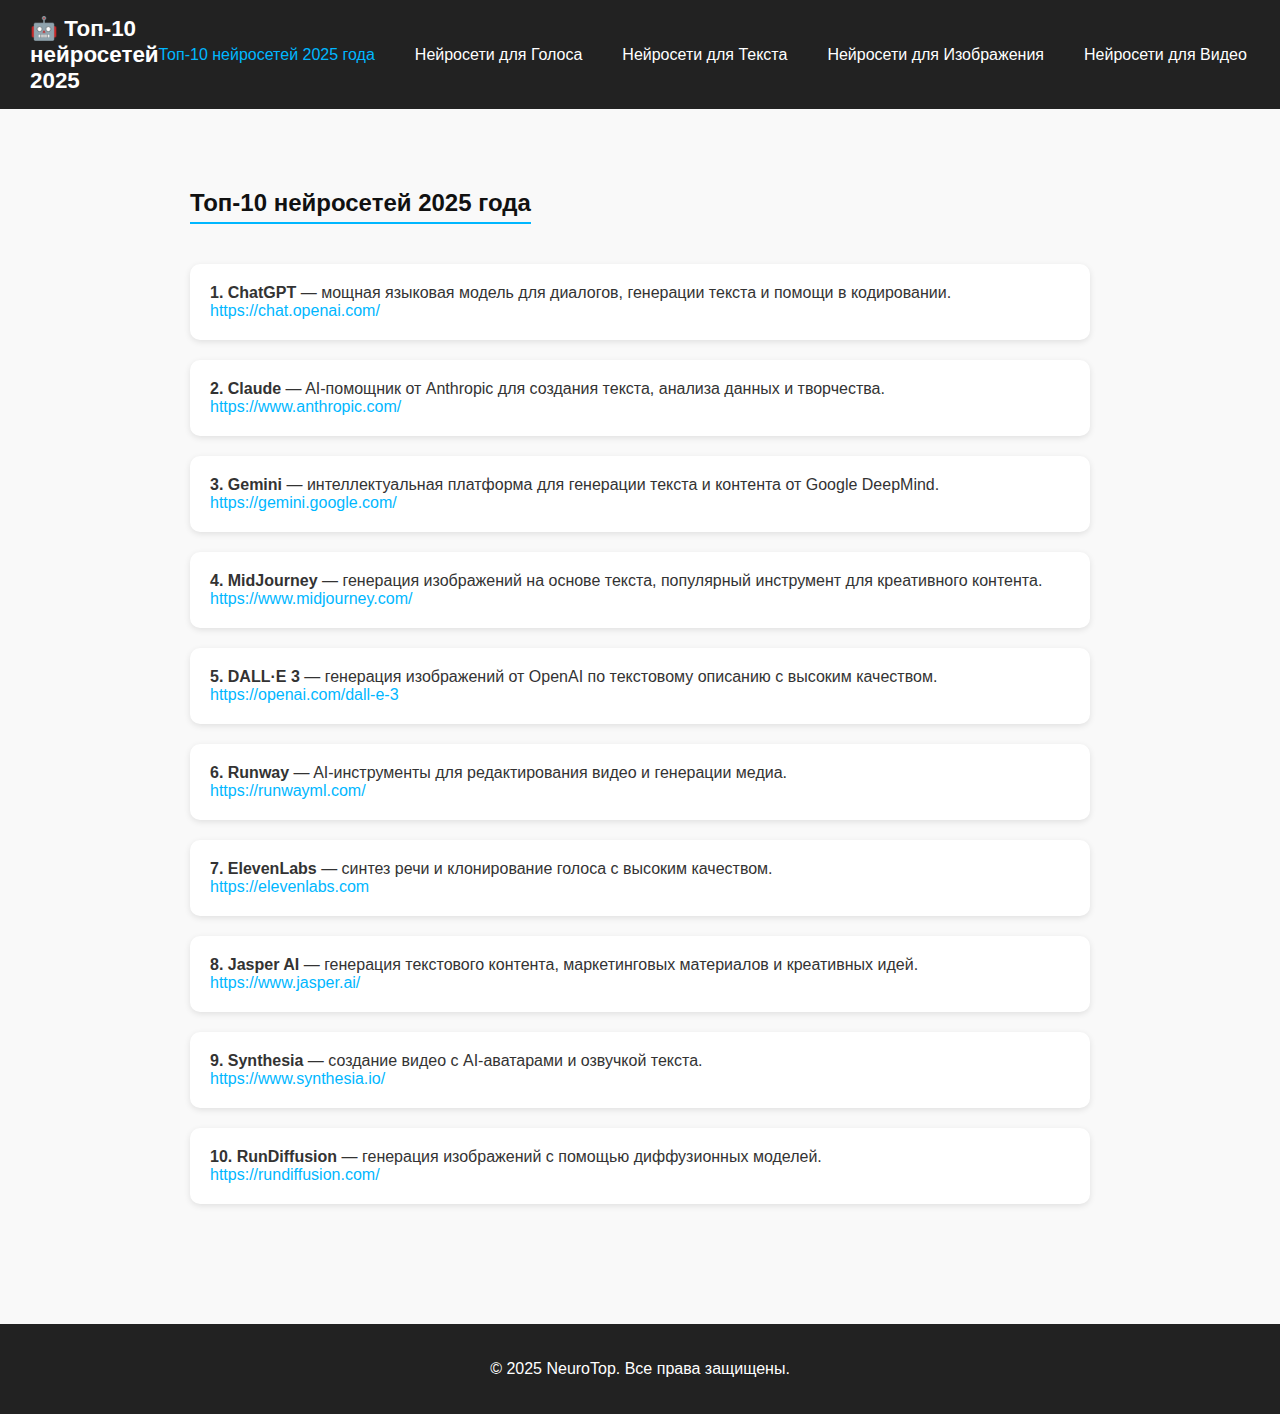
<file: index.html>
<!DOCTYPE html>
<html lang="ru">
<head>
    <meta charset="UTF-8">
    <meta name="viewport" content="width=device-width, initial-scale=1.0">
    <title>Топ-10 нейросетей 2025 года</title>
    <link rel="stylesheet" href="style.css">
    <link rel="icon" href="favicon.ico">
    <meta name="description" content="Топ-10 лучших нейросетей 2025 года: ChatGPT, Claude, Gemini, Midjourney, DALL·E 3 и другие AI-инструменты.">
    <style>
        .neuro-item a {
            color: #00b7ff;
            text-decoration: none;
            word-break: break-all;
        }
        .neuro-item a:hover {
            color: #0092cc;
            text-decoration: none;
        }

        .nav-links {
            display: flex;
            flex-wrap: nowrap;
        }

        .nav-links a {
            position: relative;
            margin-right: 20px;
            white-space: nowrap;
            transition: color 0.3s, transform 0.2s;
        }

        .nav-links a:hover {
            color: #00b7ff;
            transform: scale(1.05);
        }

        .nav-links a::after {
            content: '';
            position: absolute;
            width: 0;
            height: 2px;
            left: 0;
            bottom: -3px;
            background-color: #00b7ff;
            transition: width 0.3s ease;
        }

        .nav-links a:hover::after {
            width: 100%;
        }

        .nav-links a.active {
            color: #00b7ff;
        }
    </style>
</head>
<body>
    <header>
        <nav>
            <h1>🤖 Топ-10 нейросетей 2025</h1>
            <div class="nav-links">
                <a href="index.html" class="active">Топ-10 нейросетей 2025 года</a>
                <a href="voice-ai.html">Нейросети для Голоса</a>
                <a href="text-ai.html">Нейросети для Текста</a>
                <a href="image-ai.html">Нейросети для Изображения</a>
                <a href="video-ai.html">Нейросети для Видео</a>
            </div>
        </nav>
    </header>

    <section>
        <h2>Топ-10 нейросетей 2025 года</h2>

        <div class="neuro-item">
            <strong>1. ChatGPT</strong> — мощная языковая модель для диалогов, генерации текста и помощи в кодировании.
            <div><a href="https://chat.openai.com/" target="_blank">https://chat.openai.com/</a></div>
        </div>

        <div class="neuro-item">
            <strong>2. Claude</strong> — AI-помощник от Anthropic для создания текста, анализа данных и творчества.
            <div><a href="https://www.anthropic.com/" target="_blank">https://www.anthropic.com/</a></div>
        </div>

        <div class="neuro-item">
            <strong>3. Gemini</strong> — интеллектуальная платформа для генерации текста и контента от Google DeepMind.
            <div><a href="https://gemini.google.com/" target="_blank">https://gemini.google.com/</a></div>
        </div>

        <div class="neuro-item">
            <strong>4. MidJourney</strong> — генерация изображений на основе текста, популярный инструмент для креативного контента.
            <div><a href="https://www.midjourney.com/" target="_blank">https://www.midjourney.com/</a></div>
        </div>

        <div class="neuro-item">
            <strong>5. DALL·E 3</strong> — генерация изображений от OpenAI по текстовому описанию с высоким качеством.
            <div><a href="https://openai.com/dall-e-3" target="_blank">https://openai.com/dall-e-3</a></div>
        </div>

        <div class="neuro-item">
            <strong>6. Runway</strong> — AI-инструменты для редактирования видео и генерации медиа.
            <div><a href="https://runwayml.com/" target="_blank">https://runwayml.com/</a></div>
        </div>

        <div class="neuro-item">
            <strong>7. ElevenLabs</strong> — синтез речи и клонирование голоса с высоким качеством.
            <div><a href="https://elevenlabs.com" target="_blank">https://elevenlabs.com</a></div>
        </div>

        <div class="neuro-item">
            <strong>8. Jasper AI</strong> — генерация текстового контента, маркетинговых материалов и креативных идей.
            <div><a href="https://www.jasper.ai/" target="_blank">https://www.jasper.ai/</a></div>
        </div>

        <div class="neuro-item">
            <strong>9. Synthesia</strong> — создание видео с AI-аватарами и озвучкой текста.
            <div><a href="https://www.synthesia.io/" target="_blank">https://www.synthesia.io/</a></div>
        </div>

        <div class="neuro-item">
            <strong>10. RunDiffusion</strong> — генерация изображений с помощью диффузионных моделей.
            <div><a href="https://rundiffusion.com/" target="_blank">https://rundiffusion.com/</a></div>
        </div>
    </section>

    <footer>
        <p>© 2025 NeuroTop. Все права защищены.</p>
    </footer>

    <button id="toTopBtn" title="Наверх">↑</button>
    <script src="script.js"></script>
</body>
</html>
</file>
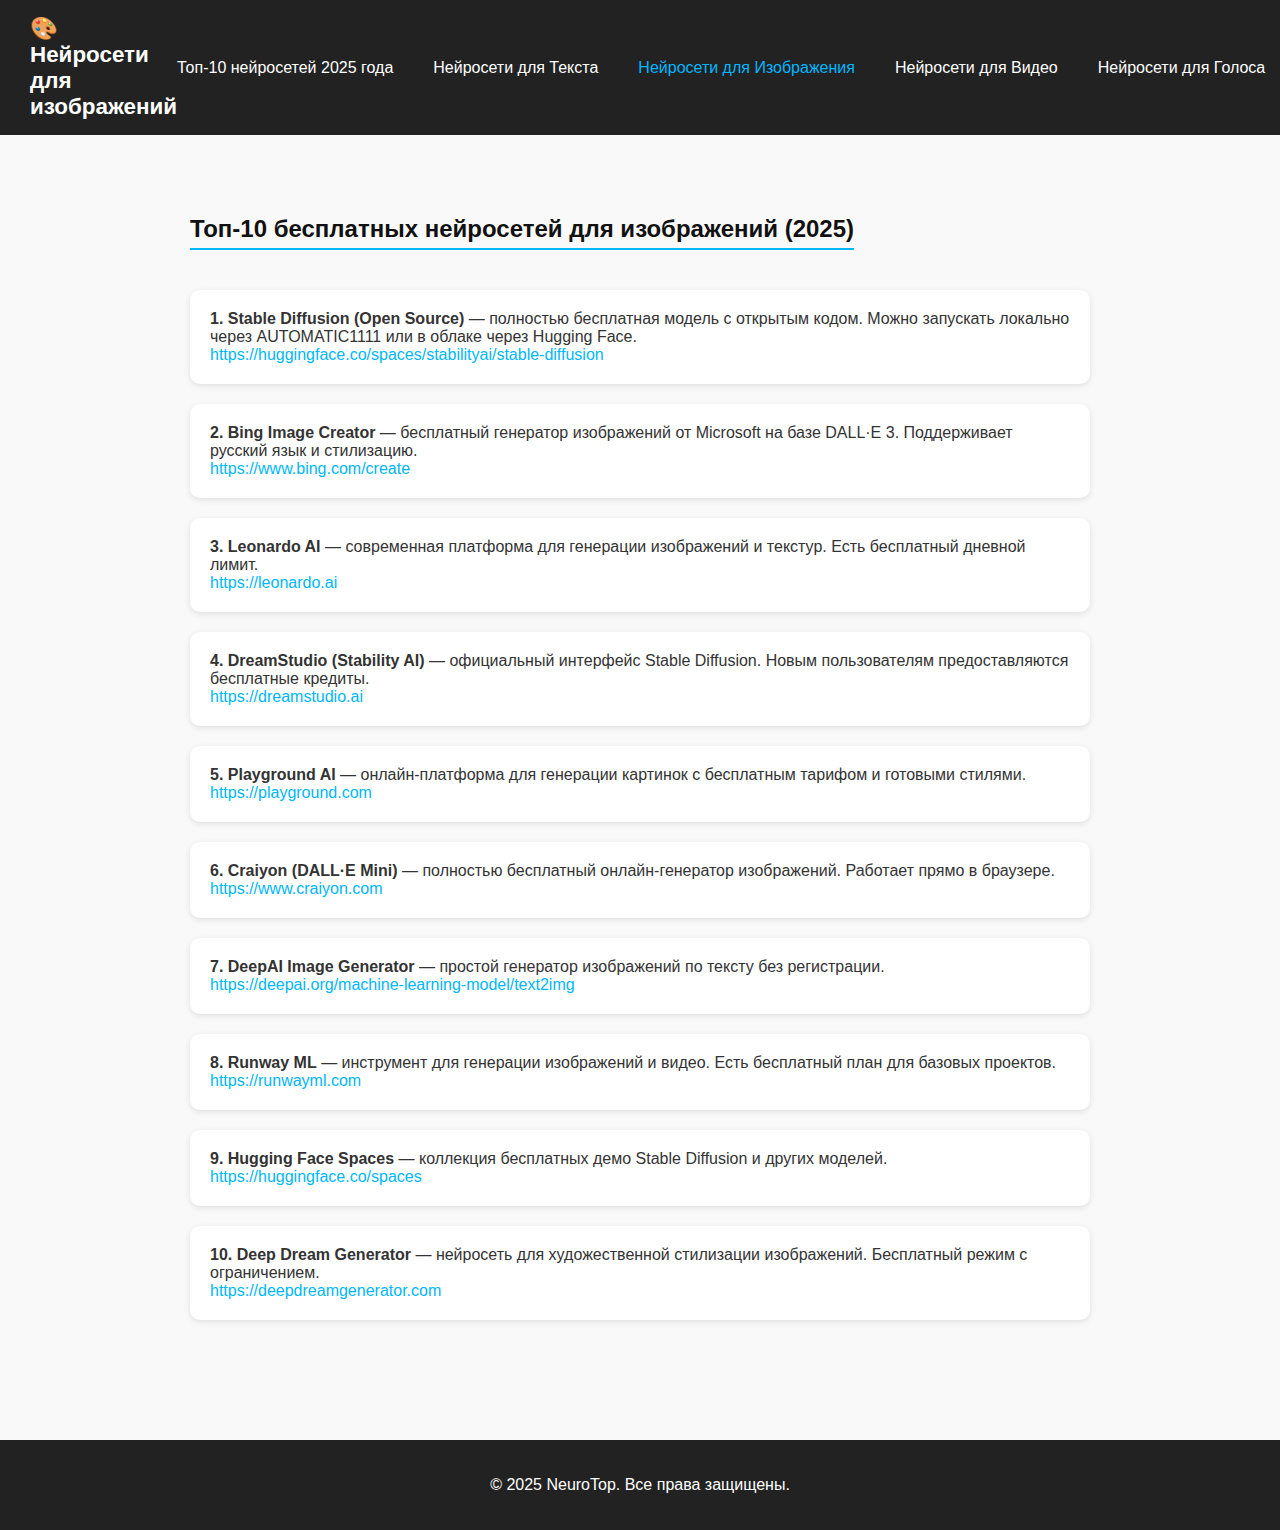
<file: image-ai.html>
<!DOCTYPE html>
<html lang="ru">
<head>
    <meta charset="UTF-8">
    <meta name="google-site-verification" content="fyVntHLRz71MhzxV_0FwFQVJDI4CWnwT9QhWHzzfVN8" />
    <meta name="google-site-verification" content="fyVntHLRz71MhzxV_0FwFQVJDI4CWnwT9QhWHzzfVN8" />
    <meta name="viewport" content="width=device-width, initial-scale=1.0">
    <title>Бесплатные нейросети для изображений — 2025</title>
    <link rel="stylesheet" href="style.css">
    <link rel="icon" href="favicon.ico">
    <meta name="description" content="Топ-10 бесплатных нейросетей для создания изображений: Stable Diffusion, Bing Image Creator, DreamStudio и другие.">
    <style>
        .neuro-item a {
            color: #00b7ff;
            text-decoration: none;
            word-break: break-all;
        }
        .neuro-item a:hover {
            text-decoration: none;
            color: #0092cc;
        }

        /* Navbar в одну строку и анимация */
        .nav-links {
            display: flex;
            flex-wrap: nowrap; /* все ссылки в одну строку */
        }

        .nav-links a {
            position: relative;
            margin-right: 20px;
            white-space: nowrap; /* текст в одну строку */
            transition: color 0.3s, transform 0.2s;
        }

        .nav-links a:hover {
            color: #00b7ff;
            transform: scale(1.05);
        }

        .nav-links a::after {
            content: '';
            position: absolute;
            width: 0;
            height: 2px;
            left: 0;
            bottom: -3px;
            background-color: #00b7ff;
            transition: width 0.3s ease;
        }

        .nav-links a:hover::after {
            width: 100%;
        }

        /* Активная страница */
        .nav-links a.active {
            color: #00b7ff;
        }
    </style>
</head>
<body>
    <header>
        <nav>
            <h1>🎨 Нейросети для изображений</h1>
            <div class="nav-links">
                <a href="index.html">Топ-10 нейросетей 2025 года</a>
                <a href="text-ai.html">Нейросети для Текста</a>
                <a href="image-ai.html" class="active">Нейросети для Изображения</a>
                <a href="video-ai.html">Нейросети для Видео</a>
                <a href="voice-ai.html">Нейросети для Голоса</a>
            </div>
        </nav>
    </header>

    <section>
        <h2>Топ-10 бесплатных нейросетей для изображений (2025)</h2>

        <div class="neuro-item">
            <strong>1. Stable Diffusion (Open Source)</strong> — полностью бесплатная модель с открытым кодом. Можно запускать локально через AUTOMATIC1111 или в облаке через Hugging Face.
            <div><a href="https://huggingface.co/spaces/stabilityai/stable-diffusion" target="_blank">https://huggingface.co/spaces/stabilityai/stable-diffusion</a></div>
        </div>

        <div class="neuro-item">
            <strong>2. Bing Image Creator</strong> — бесплатный генератор изображений от Microsoft на базе DALL·E 3. Поддерживает русский язык и стилизацию.
            <div><a href="https://www.bing.com/create" target="_blank">https://www.bing.com/create</a></div>
        </div>

        <div class="neuro-item">
            <strong>3. Leonardo AI</strong> — современная платформа для генерации изображений и текстур. Есть бесплатный дневной лимит.
            <div><a href="https://leonardo.ai" target="_blank">https://leonardo.ai</a></div>
        </div>

        <div class="neuro-item">
            <strong>4. DreamStudio (Stability AI)</strong> — официальный интерфейс Stable Diffusion. Новым пользователям предоставляются бесплатные кредиты.
            <div><a href="https://dreamstudio.ai" target="_blank">https://dreamstudio.ai</a></div>
        </div>

        <div class="neuro-item">
            <strong>5. Playground AI</strong> — онлайн-платформа для генерации картинок с бесплатным тарифом и готовыми стилями.
            <div><a href="https://playground.com" target="_blank">https://playground.com</a></div>
        </div>

        <div class="neuro-item">
            <strong>6. Craiyon (DALL·E Mini)</strong> — полностью бесплатный онлайн-генератор изображений. Работает прямо в браузере.
            <div><a href="https://www.craiyon.com" target="_blank">https://www.craiyon.com</a></div>
        </div>

        <div class="neuro-item">
            <strong>7. DeepAI Image Generator</strong> — простой генератор изображений по тексту без регистрации.
            <div><a href="https://deepai.org/machine-learning-model/text2img" target="_blank">https://deepai.org/machine-learning-model/text2img</a></div>
        </div>

        <div class="neuro-item">
            <strong>8. Runway ML</strong> — инструмент для генерации изображений и видео. Есть бесплатный план для базовых проектов.
            <div><a href="https://runwayml.com" target="_blank">https://runwayml.com</a></div>
        </div>

        <div class="neuro-item">
            <strong>9. Hugging Face Spaces</strong> — коллекция бесплатных демо Stable Diffusion и других моделей.
            <div><a href="https://huggingface.co/spaces" target="_blank">https://huggingface.co/spaces</a></div>
        </div>

        <div class="neuro-item">
            <strong>10. Deep Dream Generator</strong> — нейросеть для художественной стилизации изображений. Бесплатный режим с ограничением.
            <div><a href="https://deepdreamgenerator.com" target="_blank">https://deepdreamgenerator.com</a></div>
        </div>
    </section>

    <footer>
        <p>© 2025 NeuroTop. Все права защищены.</p>
    </footer>

    <button id="toTopBtn" title="Наверх">↑</button>
    <script src="script.js"></script>
</body>
</html>
</file>
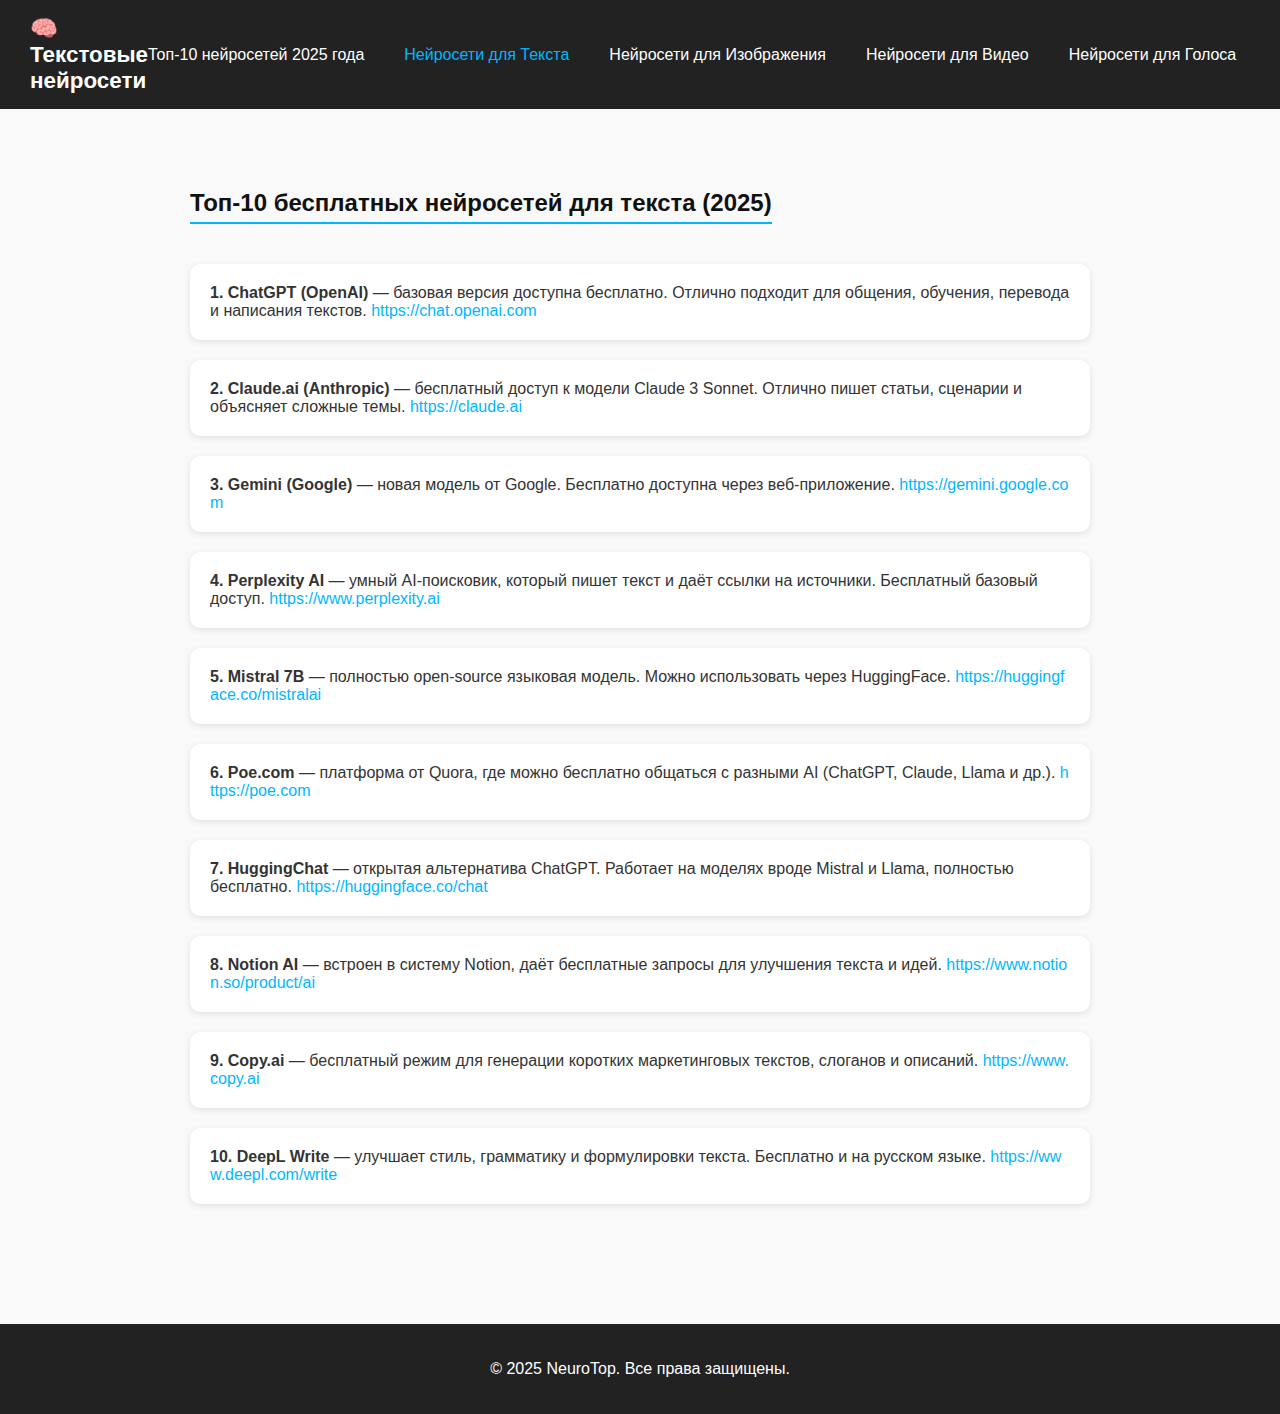
<file: text-ai.html>
<!DOCTYPE html>
<html lang="ru">
<head>
    <meta charset="UTF-8">
    <meta name="google-site-verification" content="fyVntHLRz71MhzxV_0FwFQVJDI4CWnwT9QhWHzzfVN8" />
    <meta name="google-site-verification" content="fyVntHLRz71MhzxV_0FwFQVJDI4CWnwT9QhWHzzfVN8" />
    <meta name="viewport" content="width=device-width, initial-scale=1.0">
    <title>Бесплатные текстовые нейросети 2025</title>
    <link rel="stylesheet" href="style.css">
    <style>
        .neuro-item a {
            color: #00b7ff;
            text-decoration: none;
            word-break: break-all;
        }
        .neuro-item a:hover {
            text-decoration: none;
            color: #0092cc;
        }

        /* Navbar в одну строку и анимация */
        .nav-links {
            display: flex;
            flex-wrap: nowrap; /* все ссылки в одну строку */
        }

        .nav-links a {
            position: relative;
            margin-right: 20px;
            white-space: nowrap; /* текст в одну строку */
            transition: color 0.3s, transform 0.2s;
        }

        .nav-links a:hover {
            color: #00b7ff;
            transform: scale(1.05);
        }

        .nav-links a::after {
            content: '';
            position: absolute;
            width: 0;
            height: 2px;
            left: 0;
            bottom: -3px;
            background-color: #00b7ff;
            transition: width 0.3s ease;
        }

        .nav-links a:hover::after {
            width: 100%;
        }

        /* Активная страница */
        .nav-links a.active {
            color: #00b7ff;
        }
    </style>

</head>
<body>
    <header>
        <nav>
            <h1>🧠 Текстовые нейросети</h1>
            <div class="nav-links">
                <a href="index.html">Топ-10 нейросетей 2025 года</a>
                <a href="text-ai.html" class="active">Нейросети для Текста</a>
                <a href="image-ai.html">Нейросети для Изображения</a>
                <a href="video-ai.html">Нейросети для Видео</a>
                <a href="voice-ai.html">Нейросети для Голоса</a>
            </div>
        </nav>
    </header>

    <section>
        <h2>Топ-10 бесплатных нейросетей для текста (2025)</h2>

        <div class="neuro-item">
            <strong>1. ChatGPT (OpenAI)</strong> — базовая версия доступна бесплатно. Отлично подходит для общения, обучения, перевода и написания текстов.  
            <a href="https://chat.openai.com" target="_blank">https://chat.openai.com</a>
        </div>

        <div class="neuro-item">
            <strong>2. Claude.ai (Anthropic)</strong> — бесплатный доступ к модели Claude 3 Sonnet. Отлично пишет статьи, сценарии и объясняет сложные темы.  
            <a href="https://claude.ai" target="_blank">https://claude.ai</a>
        </div>

        <div class="neuro-item">
            <strong>3. Gemini (Google)</strong> — новая модель от Google. Бесплатно доступна через веб-приложение.  
            <a href="https://gemini.google.com" target="_blank">https://gemini.google.com</a>
        </div>

        <div class="neuro-item">
            <strong>4. Perplexity AI</strong> — умный AI-поисковик, который пишет текст и даёт ссылки на источники. Бесплатный базовый доступ.  
            <a href="https://www.perplexity.ai" target="_blank">https://www.perplexity.ai</a>
        </div>

        <div class="neuro-item">
            <strong>5. Mistral 7B</strong> — полностью open-source языковая модель. Можно использовать через HuggingFace.  
            <a href="https://huggingface.co/mistralai" target="_blank">https://huggingface.co/mistralai</a>
        </div>

        <div class="neuro-item">
            <strong>6. Poe.com</strong> — платформа от Quora, где можно бесплатно общаться с разными AI (ChatGPT, Claude, Llama и др.).  
            <a href="https://poe.com" target="_blank">https://poe.com</a>
        </div>

        <div class="neuro-item">
            <strong>7. HuggingChat</strong> — открытая альтернатива ChatGPT. Работает на моделях вроде Mistral и Llama, полностью бесплатно.  
            <a href="https://huggingface.co/chat" target="_blank">https://huggingface.co/chat</a>
        </div>

        <div class="neuro-item">
            <strong>8. Notion AI</strong> — встроен в систему Notion, даёт бесплатные запросы для улучшения текста и идей.  
            <a href="https://www.notion.so/product/ai" target="_blank">https://www.notion.so/product/ai</a>
        </div>

        <div class="neuro-item">
            <strong>9. Copy.ai</strong> — бесплатный режим для генерации коротких маркетинговых текстов, слоганов и описаний.  
            <a href="https://www.copy.ai" target="_blank">https://www.copy.ai</a>
        </div>

        <div class="neuro-item">
            <strong>10. DeepL Write</strong> — улучшает стиль, грамматику и формулировки текста. Бесплатно и на русском языке.  
            <a href="https://www.deepl.com/write" target="_blank">https://www.deepl.com/write</a>
        </div>
    </section>

    <footer>
        <p>© 2025 NeuroTop. Все права защищены.</p>
    </footer>

    <button id="toTopBtn" title="Наверх">↑</button>
    <script src="script.js"></script>
</body>
</html>
</file>
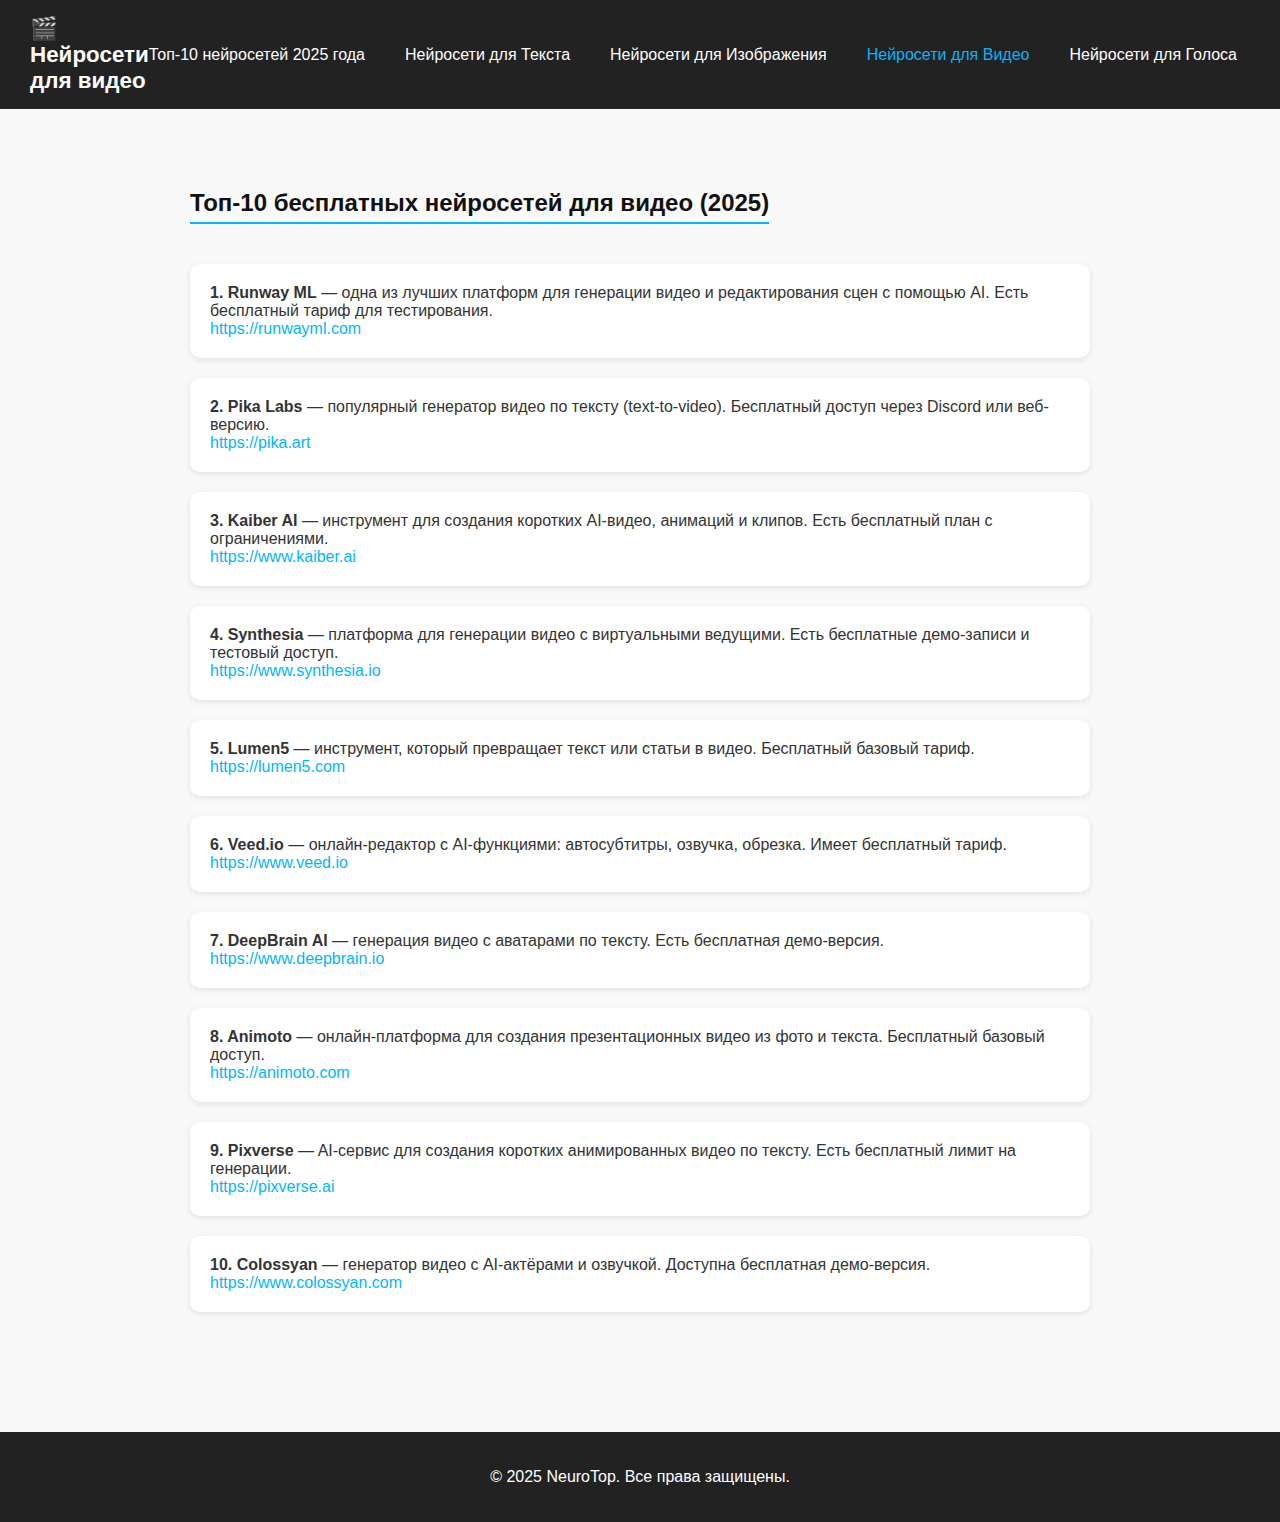
<file: video-ai.html>
<!DOCTYPE html>
<html lang="ru">
<head>
    <meta charset="UTF-8">
    <meta name="google-site-verification" content="fyVntHLRz71MhzxV_0FwFQVJDI4CWnwT9QhWHzzfVN8" />
    <meta name="google-site-verification" content="fyVntHLRz71MhzxV_0FwFQVJDI4CWnwT9QhWHzzfVN8" />
    <meta name="viewport" content="width=device-width, initial-scale=1.0">
    <title>Бесплатные нейросети для видео — 2025</title>
    <link rel="stylesheet" href="style.css">
    <link rel="icon" href="favicon.ico">
    <meta name="description" content="Топ-10 бесплатных нейросетей для создания и редактирования видео: Runway, Pika Labs, Kaiber, Synthesia и другие.">
    <style>
        /* Ссылки в списке */
        .neuro-item a {
            color: #00b7ff;
            text-decoration: none;
            word-break: break-all;
        }
        .neuro-item a:hover {
            text-decoration: none;
            color: #0092cc;
        }

        /* Navbar в одну строку с анимацией */
        .nav-links {
            display: flex;
            flex-wrap: nowrap; /* все ссылки в одну строку */
        }

        .nav-links a {
            position: relative;
            margin-right: 20px;
            white-space: nowrap; /* текст в одну строку */
            transition: color 0.3s, transform 0.2s;
        }

        .nav-links a:hover {
            color: #00b7ff;
            transform: scale(1.05);
        }

        .nav-links a::after {
            content: '';
            position: absolute;
            width: 0;
            height: 2px;
            left: 0;
            bottom: -3px;
            background-color: #00b7ff;
            transition: width 0.3s ease;
        }

        .nav-links a:hover::after {
            width: 100%;
        }

        /* Активная страница */
        .nav-links a.active {
            color: #00b7ff;
        }
    </style>
</head>
<body>
    <header>
        <nav>
            <h1>🎬 Нейросети для видео</h1>
            <div class="nav-links">
                <a href="index.html">Топ-10 нейросетей 2025 года</a>
                <a href="text-ai.html">Нейросети для Текста</a>
                <a href="image-ai.html">Нейросети для Изображения</a>
                <a href="video-ai.html" class="active">Нейросети для Видео</a>
                <a href="voice-ai.html">Нейросети для Голоса</a>
            </div>
        </nav>
    </header>

    <section>
        <h2>Топ-10 бесплатных нейросетей для видео (2025)</h2>

        <div class="neuro-item">
            <strong>1. Runway ML</strong> — одна из лучших платформ для генерации видео и редактирования сцен с помощью AI. Есть бесплатный тариф для тестирования.  
            <div><a href="https://runwayml.com" target="_blank">https://runwayml.com</a></div>
        </div>

        <div class="neuro-item">
            <strong>2. Pika Labs</strong> — популярный генератор видео по тексту (text-to-video). Бесплатный доступ через Discord или веб-версию.  
            <div><a href="https://pika.art" target="_blank">https://pika.art</a></div>
        </div>

        <div class="neuro-item">
            <strong>3. Kaiber AI</strong> — инструмент для создания коротких AI-видео, анимаций и клипов. Есть бесплатный план с ограничениями.  
            <div><a href="https://www.kaiber.ai" target="_blank">https://www.kaiber.ai</a></div>
        </div>

        <div class="neuro-item">
            <strong>4. Synthesia</strong> — платформа для генерации видео с виртуальными ведущими. Есть бесплатные демо-записи и тестовый доступ.  
            <div><a href="https://www.synthesia.io" target="_blank">https://www.synthesia.io</a></div>
        </div>

        <div class="neuro-item">
            <strong>5. Lumen5</strong> — инструмент, который превращает текст или статьи в видео. Бесплатный базовый тариф.  
            <div><a href="https://lumen5.com" target="_blank">https://lumen5.com</a></div>
        </div>

        <div class="neuro-item">
            <strong>6. Veed.io</strong> — онлайн-редактор с AI-функциями: автосубтитры, озвучка, обрезка. Имеет бесплатный тариф.  
            <div><a href="https://www.veed.io" target="_blank">https://www.veed.io</a></div>
        </div>

        <div class="neuro-item">
            <strong>7. DeepBrain AI</strong> — генерация видео с аватарами по тексту. Есть бесплатная демо-версия.  
            <div><a href="https://www.deepbrain.io" target="_blank">https://www.deepbrain.io</a></div>
        </div>

        <div class="neuro-item">
            <strong>8. Animoto</strong> — онлайн-платформа для создания презентационных видео из фото и текста. Бесплатный базовый доступ.  
            <div><a href="https://animoto.com" target="_blank">https://animoto.com</a></div>
        </div>

        <div class="neuro-item">
            <strong>9. Pixverse</strong> — AI-сервис для создания коротких анимированных видео по тексту. Есть бесплатный лимит на генерации.  
            <div><a href="https://pixverse.ai" target="_blank">https://pixverse.ai</a></div>
        </div>

        <div class="neuro-item">
            <strong>10. Colossyan</strong> — генератор видео с AI-актёрами и озвучкой. Доступна бесплатная демо-версия.  
            <div><a href="https://www.colossyan.com" target="_blank">https://www.colossyan.com</a></div>
        </div>
    </section>

    <footer>
        <p>© 2025 NeuroTop. Все права защищены.</p>
    </footer>

    <button id="toTopBtn" title="Наверх">↑</button>
    <script src="script.js"></script>
</body>
</html>
</file>
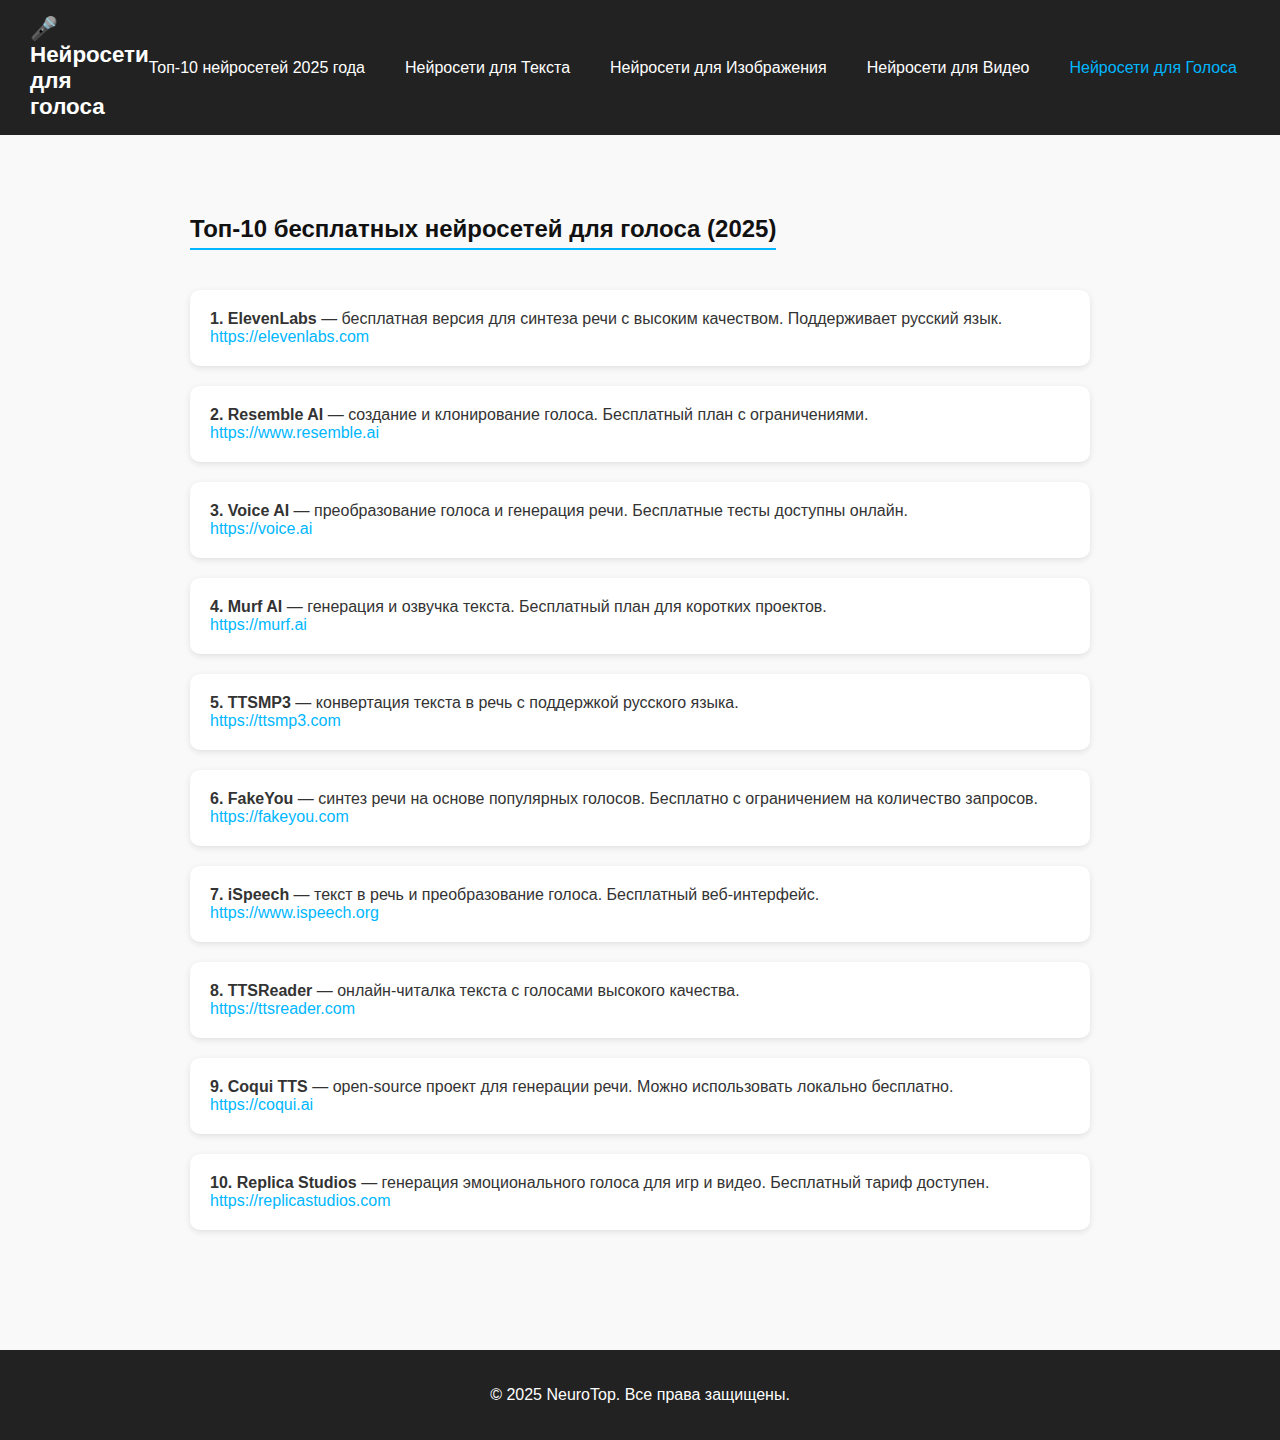
<file: voice-ai.html>
<!DOCTYPE html>
<html lang="ru">
<head>
    <meta charset="UTF-8">
    <meta name="google-site-verification" content="fyVntHLRz71MhzxV_0FwFQVJDI4CWnwT9QhWHzzfVN8" />
    <meta name="viewport" content="width=device-width, initial-scale=1.0">
    <title>Бесплатные нейросети для голоса — 2025</title>
    <link rel="stylesheet" href="style.css">
    <link rel="icon" href="favicon.ico">
    <meta name="description" content="Топ-10 бесплатных нейросетей для синтеза и обработки голоса: ElevenLabs, Resemble AI, Voice AI и другие.">
    <style>
        .neuro-item a {
            color: #00b7ff;
            text-decoration: none;
            word-break: break-all;
        }
        .neuro-item a:hover {
            text-decoration: none;
            color: #0092cc;
        }

        /* Navbar в одну строку и анимация */
        .nav-links {
            display: flex;
            flex-wrap: nowrap; /* все ссылки в одну строку */
        }

        .nav-links a {
            position: relative;
            margin-right: 20px;
            white-space: nowrap; /* текст в одну строку */
            transition: color 0.3s, transform 0.2s;
        }

        .nav-links a:hover {
            color: #00b7ff;
            transform: scale(1.05);
        }

        .nav-links a::after {
            content: '';
            position: absolute;
            width: 0;
            height: 2px;
            left: 0;
            bottom: -3px;
            background-color: #00b7ff;
            transition: width 0.3s ease;
        }

        .nav-links a:hover::after {
            width: 100%;
        }

        /* Активная страница */
        .nav-links a.active {
            color: #00b7ff;
        }
    </style>
</head>
<body>
    <header>
        <nav>
            <h1>🎤 Нейросети для голоса</h1>
            <div class="nav-links">
                <a href="index.html">Топ-10 нейросетей 2025 года</a>
                <a href="text-ai.html">Нейросети для Текста</a>
                <a href="image-ai.html">Нейросети для Изображения</a>
                <a href="video-ai.html">Нейросети для Видео</a>
                <a href="voice-ai.html" class="active">Нейросети для Голоса</a>
            </div>
        </nav>
    </header>

    <section>
        <h2>Топ-10 бесплатных нейросетей для голоса (2025)</h2>

        <div class="neuro-item">
            <strong>1. ElevenLabs</strong> — бесплатная версия для синтеза речи с высоким качеством. Поддерживает русский язык.
            <div><a href="https://elevenlabs.com" target="_blank">https://elevenlabs.com</a></div>
        </div>

        <div class="neuro-item">
            <strong>2. Resemble AI</strong> — создание и клонирование голоса. Бесплатный план с ограничениями.
            <div><a href="https://www.resemble.ai" target="_blank">https://www.resemble.ai</a></div>
        </div>

        <div class="neuro-item">
            <strong>3. Voice AI</strong> — преобразование голоса и генерация речи. Бесплатные тесты доступны онлайн.
            <div><a href="https://voice.ai" target="_blank">https://voice.ai</a></div>
        </div>

        <div class="neuro-item">
            <strong>4. Murf AI</strong> — генерация и озвучка текста. Бесплатный план для коротких проектов.
            <div><a href="https://murf.ai" target="_blank">https://murf.ai</a></div>
        </div>

        <div class="neuro-item">
            <strong>5. TTSMP3</strong> — конвертация текста в речь с поддержкой русского языка.
            <div><a href="https://ttsmp3.com" target="_blank">https://ttsmp3.com</a></div>
        </div>

        <div class="neuro-item">
            <strong>6. FakeYou</strong> — синтез речи на основе популярных голосов. Бесплатно с ограничением на количество запросов.
            <div><a href="https://fakeyou.com" target="_blank">https://fakeyou.com</a></div>
        </div>

        <div class="neuro-item">
            <strong>7. iSpeech</strong> — текст в речь и преобразование голоса. Бесплатный веб-интерфейс.
            <div><a href="https://www.ispeech.org" target="_blank">https://www.ispeech.org</a></div>
        </div>

        <div class="neuro-item">
            <strong>8. TTSReader</strong> — онлайн-читалка текста с голосами высокого качества.
            <div><a href="https://ttsreader.com" target="_blank">https://ttsreader.com</a></div>
        </div>

        <div class="neuro-item">
            <strong>9. Coqui TTS</strong> — open-source проект для генерации речи. Можно использовать локально бесплатно.
            <div><a href="https://coqui.ai" target="_blank">https://coqui.ai</a></div>
        </div>

        <div class="neuro-item">
            <strong>10. Replica Studios</strong> — генерация эмоционального голоса для игр и видео. Бесплатный тариф доступен.
            <div><a href="https://replicastudios.com" target="_blank">https://replicastudios.com</a></div>
        </div>
    </section>

    <footer>
        <p>© 2025 NeuroTop. Все права защищены.</p>
    </footer>

    <button id="toTopBtn" title="Наверх">↑</button>
    <script src="script.js"></script>
</body>
</html>
</file>
<file: style.css>
/* ====== Основные стили ====== */
body {
    margin: 0;
    font-family: "Segoe UI", sans-serif;
    background: #f9f9f9;
    color: #333;
}

header {
    background-color: #222;
    color: white;
    padding: 15px 30px;
    position: sticky;
    top: 0;
    z-index: 1000;
}

nav {
    display: flex;
    justify-content: space-between;
    align-items: center;
}

nav h1 {
    font-size: 1.4em;
    margin: 0;
}

.nav-links {
    display: flex;
    gap: 20px;
}

.nav-links a {
    color: white;
    text-decoration: none;
    font-weight: 500;
    transition: 0.3s;
}

.nav-links a:hover {
    color: #00b7ff;
}

/* ====== Контент ====== */
section {
    padding: 60px 20px;
    max-width: 900px;
    margin: auto;
}

h2 {
    color: #111;
    border-bottom: 2px solid #00b7ff;
    display: inline-block;
    padding-bottom: 5px;
}

.neuro-item {
    background: white;
    margin: 20px 0;
    padding: 20px;
    border-radius: 10px;
    box-shadow: 0 2px 6px rgba(0,0,0,0.1);
    transition: transform 0.2s;
}

.neuro-item:hover {
    transform: translateY(-5px);
    box-shadow: 0 6px 12px rgba(0,0,0,0.15);
}

footer {
    background: #222;
    color: white;
    text-align: center;
    padding: 20px;
    margin-top: 40px;
}

/* ====== Кнопка вверх ====== */
#toTopBtn {
    position: fixed;
    bottom: 20px;
    right: 20px;
    background: #00b7ff;
    color: white;
    border: none;
    padding: 10px 15px;
    border-radius: 50%;
    cursor: pointer;
    font-size: 18px;
    display: none;
}

#toTopBtn:hover {
    background: #0092cc;
}

/* ====== Плавная прокрутка ====== */
html {
    scroll-behavior: smooth;
}

/* Стили ссылок внутри списка нейросетей */
.neuro-list a {
  color: #007bff; /* базовый синий цвет */
  text-decoration: none; /* убираем подчёркивание по умолчанию */
  font-weight: 500;
  transition: all 0.2s ease-in-out;
}

/* При наведении курсора */
.neuro-list a:hover {
  color: #0056b3; /* тёмно-синий оттенок */
  text-decoration: underline; /* подчёркивание */
  cursor: pointer;
}

/* Можно добавить плавную подсветку карточек при наведении */
.neuro-item:hover {
  box-shadow: 0 4px 12px rgba(0, 0, 0, 0.15);
  transform: translateY(-2px);
  transition: all 0.2s ease-in-out;
}
</file>
